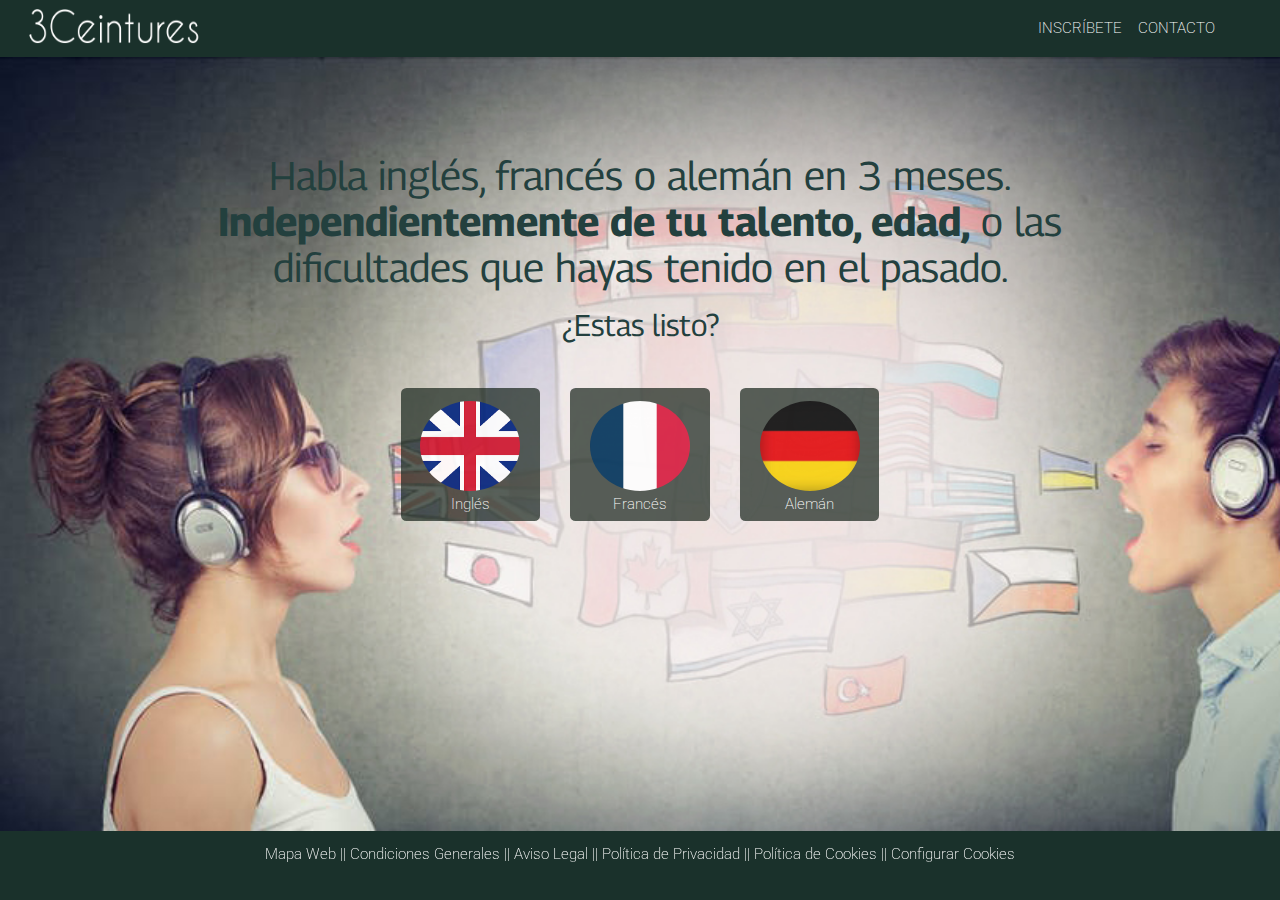
<file: index.html>
<!DOCTYPE html>
<html lang="en">
<head>
    <meta charset="UTF-8">
    <meta http-equiv="X-UA-Compatible" content="IE=edge">
    <meta name="viewport" content="width=device-width, initial-scale=1.0">       
    <link rel="stylesheet" href="./styles/normalize.css">
    <link rel="stylesheet" href="./styles/style-home.css">

    <link rel="preconnect" href="https://fonts.googleapis.com">
    <link rel="preconnect" href="https://fonts.gstatic.com" crossorigin>
    <link href="https://fonts.googleapis.com/css2?family=Georama:wght@300;400&family=Roboto:wght@300;400&display=swap" rel="stylesheet">

    <title>3 Ceintures</title> 
</head>
<body>
    <nav class="menu">

        <a href="./index.html"><img class="logo" src="./assets/images/logo.png" alt="logo"></a>

        <ul class="nav-list">          
          <li class="item-list"><a href="./pages/register.html">INSCRÍBETE</a></li>
          <li class="item-list"><a href="./pages/contact.html">CONTACTO</a></li>
        </ul>

      </nav>
    
    <main>
        
        <p class="slogan">
          Habla inglés, francés o alemán en 3 meses. <strong>Independientemente de tu talento, edad,</strong> o las dificultades que hayas tenido en el pasado.</p>

        <p class="slogan2">¿Estas listo?</p>

        <ul class="nav-idiom-list">

          <a href="./pages/register.html">
            <li class="item-idiom-list" >              
                <img class="img-idiom" id="english" src="./assets/images/ingles.png" alt="flag-english">
                <span>Inglés</span>             
            </li> 
          </a>


          <a href="./pages/register.html">
            <li class="item-idiom-list" >            
              <img class="img-idiom" id="french" src="./assets/images/frances.jpg" alt="flag-french">
              <span>Francés</span>
            
            </li>
          </a>


          <a href="./pages/register.html">
            <li class="item-idiom-list" >
            
              <img class="img-idiom" id="german" src="./assets/images/aleman.jpg" alt="flag-german">
              <span>Alemán</span>              
           
            </li>
          </a>

        </ul>

    </main>

    <footer>
        <p> 
            <a href="">Mapa Web</a> ||
            <a href="">Condiciones Generales</a>  ||
            <a href="">Aviso Legal</a>  ||
            <a href="">Política de Privacidad</a>  ||
            <a href="">Política de Cookies</a>  || 
            <a href="">Configurar Cookies</a>
        </p>

    </footer>   

    
</body>
</html>
</file>
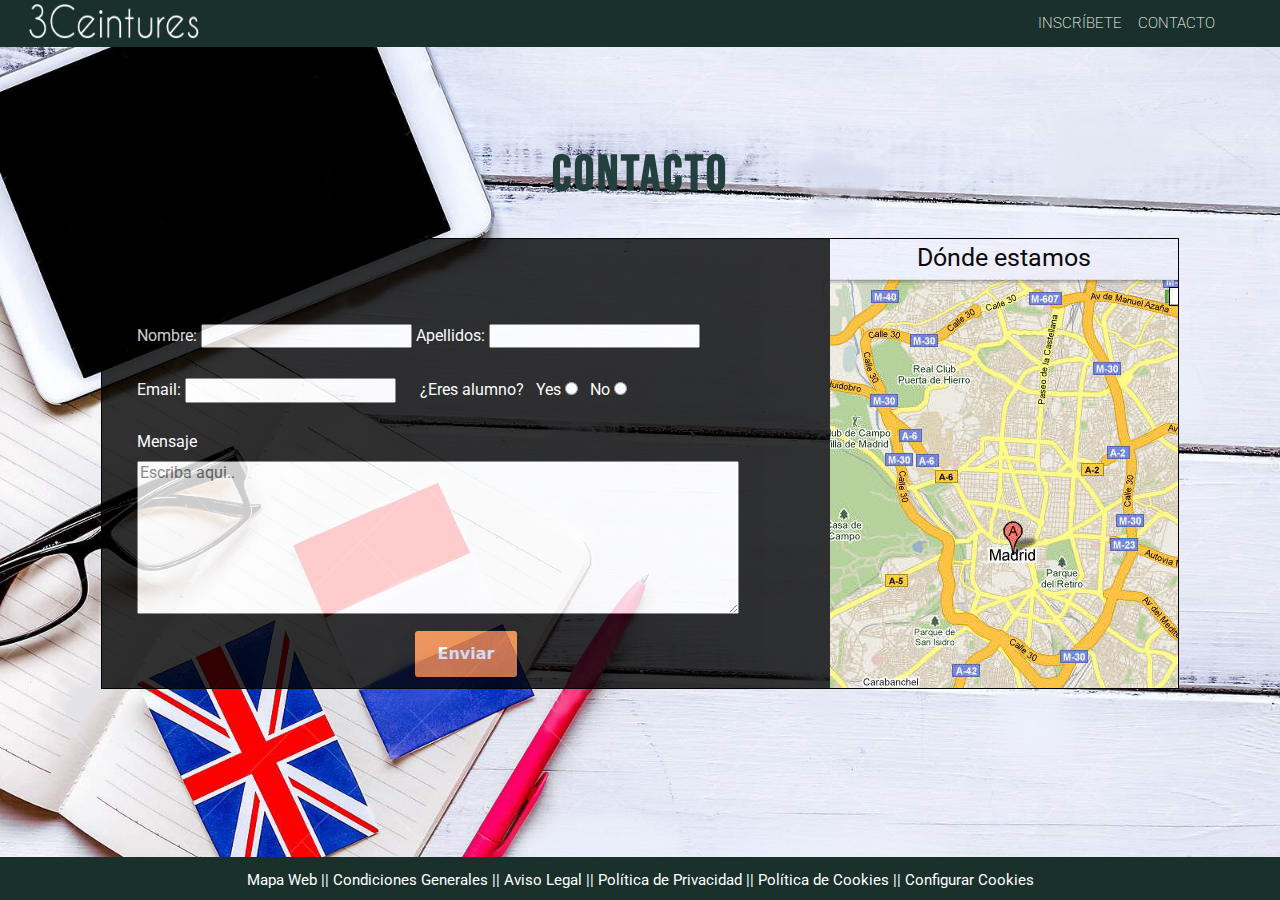
<file: pages/contact.html>
<!DOCTYPE html>
<html lang="en">
<head>
    <meta charset="UTF-8">
    <meta http-equiv="X-UA-Compatible" content="IE=edge">
    <meta name="viewport" content="width=device-width, initial-scale=1.0">
    <link rel="stylesheet" href="../styles/normalize.css">
    <link rel="stylesheet" href="../styles/style-contact.css">
    <link href="https://fonts.googleapis.com/css2?family=Montserrat:ital,wght@1,300&display=swap" rel="stylesheet">
    <link href="https://fonts.googleapis.com/css2?family=Bebas+Neue&family=Montserrat:ital,wght@0,600;1,300;1,500&display=swap" rel="stylesheet">
    <link href="https://fonts.googleapis.com/css2?family=Roboto:wght@300;400&display=swap" rel="stylesheet">
    <link rel="preconnect" href="https://fonts.googleapis.com">
    <link rel="preconnect" href="https://fonts.gstatic.com" crossorigin>
    <link href="https://fonts.googleapis.com/css2?family=Georama:wght@300;400&family=Roboto:wght@300;400&display=swap" rel="stylesheet">

    <title>Contact- 3 Ceintures</title>
</head>

<body>
    <nav class="menu">

        <a href="../index.html"><img class="logo" src="../assets/images/logo.png" alt="logo"></a>

        <ul class="nav-list">          
          <li class="item-list"><a href="../pages/register.html">INSCRÍBETE</a></li>
          <li class="item-list"><a href="../pages/contact.html">CONTACTO</a></li>
        </ul>

      </nav>
    <main>
        <h1>Contacto</h1>
        <div class="container">
            
            <section class="contact">
                 <form class="form">
                    
                    <div class="first">
                        <label for="name">Nombre:</label>
                        <input type="text" id="name" name="name" >
                        <label for="lastname">Apellidos:</label>
                        <input type="text" id="lastname" name="lastname">
                    </div> 
                        
                   <div class="second">
                        <label for="email">Email:</label>
                        <input type="email" id="email" name="lastname">
                        <label class="alumno"for="alumn">¿Eres alumno?</label>
    
                        <label for="yes">Yes</label>
                        <input type="radio" id="yes" name="alumn" value="Yes">
                         <label for="no">No</label>
                        <input type="radio" id="no" name="alumn" value="No">
                    </div> 
         
                    <div class="third">
                        <label class="message"for="message">Mensaje</label>
                        <textarea id="message" name="message" rowS=8 cols=64 placeholder="Escriba aqui.."></textarea>      
                    </div> 
    
                    <div class="submit">
                        <input type="button" class="button-5" value="Enviar" onclick= "alert('Su mensaje se ha enviado correctamente')">
                    </div>
    
                    </form>  
                </section>
            <section class="map">
                <p class="title-map">Dónde estamos</p>
                <img src="../assets/images/mapa.jpg">
            </section>
        </div>

    </main>
    
    <footer>
        <p> 
            <a href="">Mapa Web</a> ||
            <a href="">Condiciones Generales</a>  ||
            <a href="">Aviso Legal</a>  ||
            <a href="">Política de Privacidad</a>  ||
            <a href="">Política de Cookies</a>  || 
            <a href="">Configurar Cookies</a>
        </p>

    </footer>      
</html>
</file>
<file: styles/style-home.css>
body{
    /* border: 1px solid red; */
    background-color: #1A312B;
    
}

/* Barra de navegación */

.menu{
    top:0px;
    margin-top: 5px;
    margin-bottom: 3px;
    /* border: 1px solid pink; */
    width: 100%;
    display:flex;
    justify-content: space-between;
    align-items: center;
    position:fixed;
    background-color: #1A312B;   
}

.logo{
    /* border: 1px solid green; */
    width: 190px;
    height: 36px;
    margin-left: 17px;
}

.nav-list{
    /* border: 1px solid blue; */
    width: 250px;
    display:flex;
    font-family: 'Roboto', sans-serif;  
    font-weight: 200;
    font-size: 15px;

}

.item-list{
    /* border: 1px solid purple; */
    list-style: none;
    margin: 0px 8px 0px 8px;
   
}

a{
    text-decoration: none; 
    color:white;
}



/* Sección principal */

main{
    background-image: url("../assets/images/fondo-home.jpg");
    background-repeat: no-repeat;
    background-size: cover;      
    margin-top: 57px;
    /* border: 1px solid pink; */
    height: 86vh;
    display: flex;
    flex-direction: column;
    align-items: center;
    
}

.slogan{
    /* border: 1px solid red; */
    margin-top:95px;
    color:#23403E;
    text-align: center;
    width: 900px;
    font-family: 'Georama', sans-serif;
    font-weight: 300px;
    font-size:40px;
    text-align:center;

}

.slogan2{
    /* border: 1px solid red; */

    color:#23403E;
    text-align: center;
    width: 900px;
    font-family: 'Georama', sans-serif;
    font-weight: 300px;
    font-size:40px;
    text-align:center;
    margin-top:-22px;
    font-size: 30px;
}

.nav-idiom-list{
    /* border: 1px solid blueviolet; */
    display:flex;
    width: 900px;
    justify-content: center;
    margin:0px;
    padding: 0px;

}

.item-idiom-list{
    border: 3px solid rgba(153, 205, 50, 0); 
    width: 123.6px;
    padding: 5px;
    border-radius: 4%;
    list-style: none;
    margin: 15px;    
    display:flex;
    flex-direction: column;
    align-items: center; 
    background-color:#17241bc7; 
    opacity: 0.9;
}

 
.item-idiom-list:hover {
    opacity: 2;
    border: 3px solid white; 
  }

.img-idiom{
    margin-top: 5px;
    margin-bottom: 5px;
    width: 100px;
    height: 90px;
    border-radius: 100%;
}

span{
    font-family: 'Roboto', sans-serif;  
    font-weight: 200;
    font-size: 15px;

}



/* Footer */

footer{
    display:flex;
    justify-content: center;
    position:fixed;    
    width: 100%;
    color:white;
    height: 5px; 
    font-family: 'Roboto', sans-serif;  
    font-weight: 200;
    font-size: 15px;
    
}
</file>
<file: styles/style-contact.css>
.menu{
    top:0px;
    margin-top: 0px;
    margin-bottom: 3px;
    /* border: 1px solid pink; */
    width: 100%;
    display:flex;
    justify-content: space-between;
    align-items: center;
    position:fixed;
    background-color: #1A312B;
}

.logo{
    /* border: 1px solid green; */
    width: 190px;
    height: 36px;
    margin-left: 17px;
}

.nav-list{
    /* border: 1px solid blue; */
    width: 250px;
    display:flex;
    font-family: 'Roboto', sans-serif;  
    font-weight: 200;
    font-size: 15px;

}

.item-list{
    /* border: 1px solid purple; */
    list-style: none;
    margin: 0px 8px 0px 8px;
   
}

a{
    text-decoration: none; 
    color:white;
}
/* parte principal formulario*/
main{
    height: 90vh;
    width:100%;
    background-size: cover;
    background-repeat: no-repeat;
    margin-top: 47px;
    display: flex;
    flex-direction: column;
    align-items: center;
    background-image:url("../assets/images/fondocontact.jpg");
}
h1{
    color:#23403E;
    box-shadow: grey;
    font-family: 'Bebas Neue', cursive;
    margin-top: 100px;
    font-size: 50px;
    letter-spacing: 3px;
        
}
.container{
    border: 1px solid black;
    display: flex;
}
.form{
    width: 688px;
    height: 409px;
    background-color: rgb(0, 0, 0);
    opacity: 80%;
    color: white;
    font-family: 'Roboto', sans-serif; 
    padding: 20px;
    display: flex;
    flex-direction: column;
   
}
.first{
    margin-top: 50px;
    padding: 15px     
}
.second{
    padding: 15px;
    justify-content: right;
}
.third{
    padding: 15px;
    display: flex;
    flex-direction: column;
    align-items: flex-start;
}
.message{
    padding-bottom: 10px;
}
.submit{
    padding: 15px;
    display: flex;
    justify-content: center;
    
    
}
.alumno{
    padding-left: 20px;
}

.title-map{
    margin-top: 5px;
    height: 10px;
}
.map{
    display: flex;
    align-items: center;
    flex-direction: column;
    color: rgb(10, 10, 10);
    font-family: 'Roboto', sans-serif; 
    font-size: 25px;   
}


/*footer*/
footer{
    display:flex;
    justify-content: center;
    position:fixed;    
    width: 100%;
    color:white;
    /*height: 5px; */
    font-family: 'Roboto', sans-serif;  
    /*font-weight: 200;*/
    font-size: 15px;
    background-color:#1A312B;
    
}
/* boton enviar*/
.button-5 {
    align-items: center;
    background-clip: padding-box;
    background-color: #f18238;
    border: 1px solid transparent;
    border-radius: .25rem;
    box-shadow: rgba(0, 0, 0, 0.02) 0 1px 3px 0;
    box-sizing: border-box;
    color: #fff;
    cursor: pointer;
    display: inline-flex;
    font-family: system-ui,-apple-system,system-ui,"Helvetica Neue",Helvetica,Arial,sans-serif;
    font-size: 16px;
    font-weight: 600;
    justify-content: center;
    line-height: 1.25;
    margin: 0;
    min-height: 3rem;
    padding: calc(.875rem - 1px) calc(1.5rem - 1px);
    position: relative;
    text-decoration: none;
    transition: all 250ms;
    user-select: none;
    -webkit-user-select: none;
    touch-action: manipulation;
    vertical-align: baseline;
    width: auto;
    bottom: 14px;
    
  }
  .button-5:hover,
  .button-5:focus {
    background-color: #C85000;
    box-shadow: rgba(0, 0, 0, 0.1) 0 4px 12px;
  }
  .button-5:hover {
    transform: translateY(-1px);
  }
  .button-5:active {
    background-color: #C85000;
    box-shadow: rgba(0, 0, 0, .06) 0 2px 4px;
    transform: translateY(0);
  }
</file>
